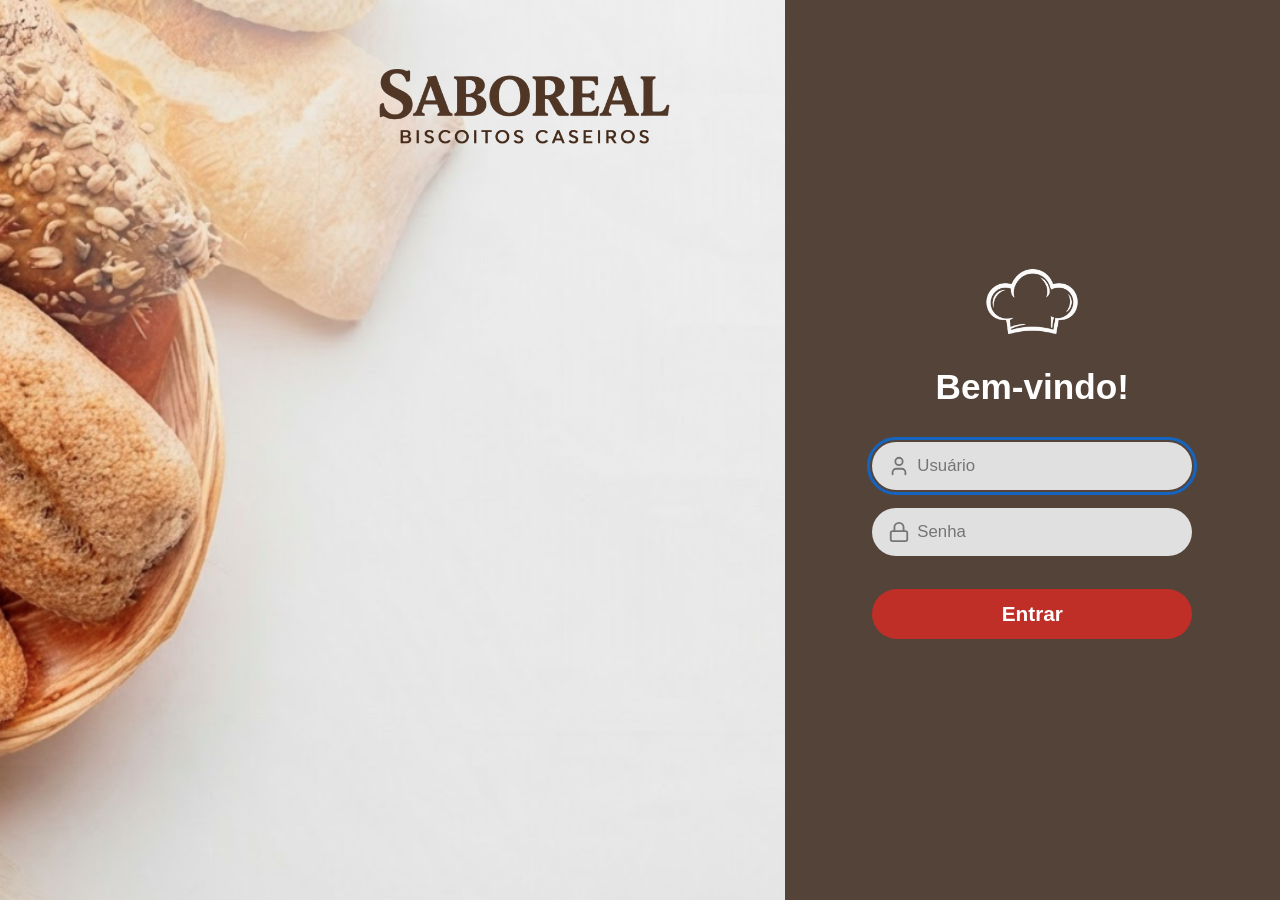
<file: front/cadastro.html>
<!DOCTYPE html>
<html lang="pt-BR">
<head>
    <meta charset="UTF-8">
    <meta name="viewport" content="width=device-width, initial-scale=1.0">
    <title>Cadastro de produtos - SABOREAL</title>
    <link rel="icon" href="imagens/icone.png">
    <link rel="stylesheet" href="css/style.css">
</head>
<body>
<div class="app-container">
    <div id="sidebar-container"></div>
    <main class="main-content">
        <header class="top-bar"><h2>Cadastro de produtos</h2></header>
        <div class="page-body cadastro-layout">
            <section class="card-panel">
                <h3 id="form-title">Novo produto</h3>
                <form id="form-produto">
                    <div class="form-group">
                        <label for="prod-codigo">Código</label>
                        <input type="text" id="prod-codigo" class="form-control" readonly>
                    </div>
                    <div class="form-group">
                        <label for="prod-nome">Nome</label>
                        <input type="text" id="prod-nome" class="form-control" maxlength="80" placeholder="Ex.: Biscoito amanteigado 200g" required>
                    </div>
                    <div class="form-group">
                        <label for="prod-categoria">Categoria</label>
                        <select id="prod-categoria" class="form-control" required></select>
                    </div>
                    <div class="form-group">
                        <label for="prod-preco">Preço de venda</label>
                        <input type="text" id="prod-preco" class="form-control" data-moeda inputmode="numeric" autocomplete="off" required>
                    </div>
                    <button type="submit" id="btn-salvar-prod" class="btn-success btn-block">Cadastrar produto</button>
                    <button type="button" id="btn-cancelar-edicao" class="btn-secondary btn-block" hidden>Cancelar edição</button>
                </form>
            </section>

            <section class="card-panel">
                <h3>Produtos cadastrados</h3>
                <div class="table-wrap">
                    <table class="table-custom">
                        <thead><tr><th>Cód.</th><th>Nome</th><th>Categoria</th><th class="num">Preço</th><th class="num">Estoque</th><th>Ações</th></tr></thead>
                        <tbody id="tb-produtos-body"></tbody>
                    </table>
                </div>
            </section>
        </div>
    </main>
</div>
<script src="js/utils.js"></script>
<script src="js/api.js"></script>
<script src="js/layout.js"></script>
<script src="js/cadastro.js"></script>
</body>
</html>
</file>
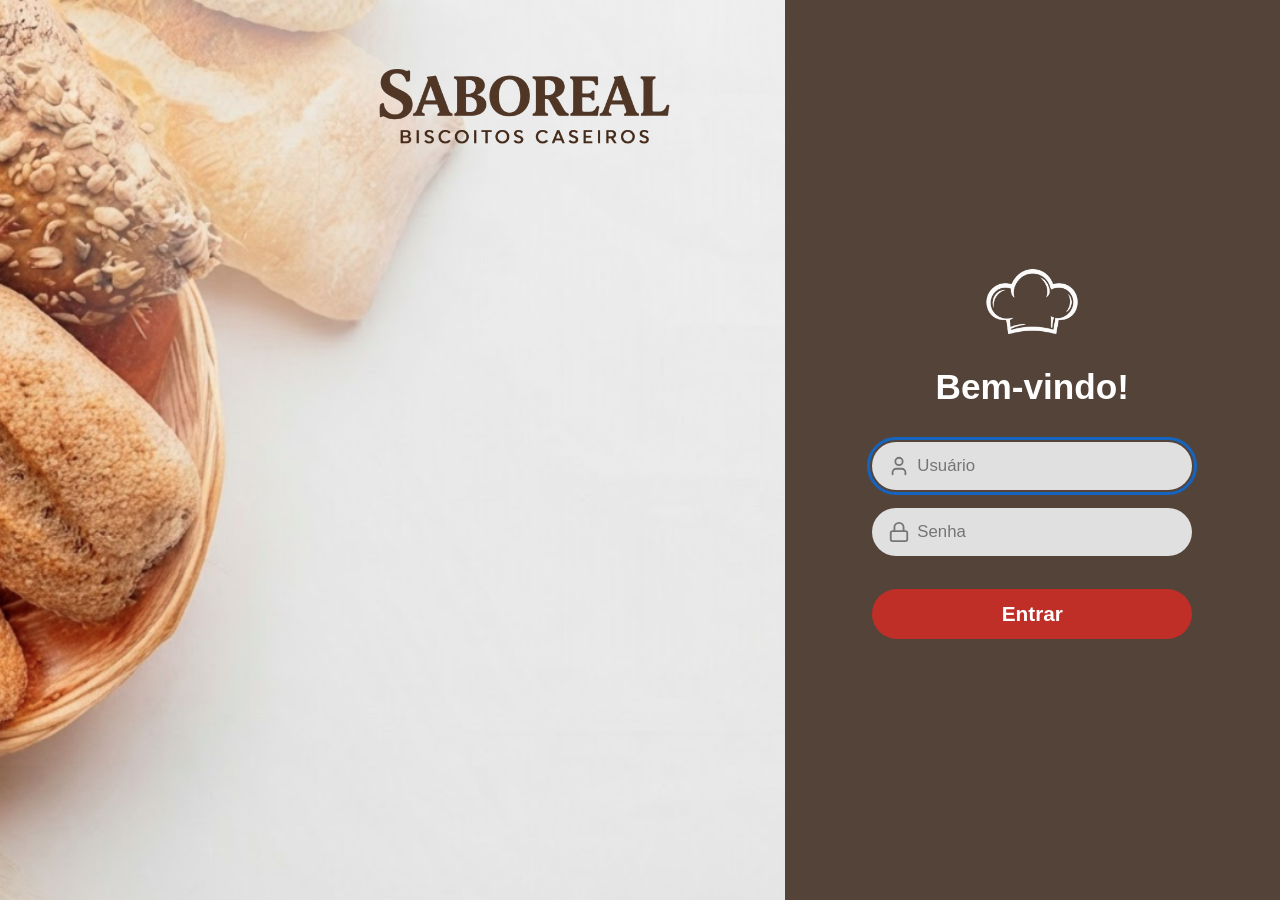
<file: front/caixa.html>
<!DOCTYPE html>
<html lang="pt-BR">
<head>
    <meta charset="UTF-8">
    <meta name="viewport" content="width=device-width, initial-scale=1.0">
    <title>Caixa - SABOREAL</title>
    <link rel="icon" href="imagens/icone.png">
    <link rel="stylesheet" href="css/style.css">
</head>
<body>
<div class="app-container">
    <div id="sidebar-container"></div>
    <main class="main-content">
        <header class="top-bar"><h2 id="titulo-pagina">Caixa</h2></header>
        <div class="page-body">

            <!-- Abrir caixa -->
            <section id="secao-abrir" class="card-panel form-narrow" hidden>
                <form id="form-abrir">
                    <div class="saldo-destaque">
                        <span class="rotulo">Saldo atual em caixa (dinheiro)</span>
                        <strong id="lbl-saldo-abertura">R$ 0,00</strong>
                    </div>
                    <button type="submit" class="btn-success btn-block">Abrir caixa</button>
                </form>
            </section>
            <!-- Fechar caixa -->
            <section id="secao-fechar" class="card-panel form-narrow" hidden>
                <div class="resumo-linhas">
                    <div class="linha"><span>Valor na abertura</span><span id="lbl-fechar-abertura">R$ 0,00</span></div>
                    <div class="linha"><span>Vendas em dinheiro</span><span id="lbl-fechar-vendas" class="pos">R$ 0,00</span></div>
                    <div class="linha"><span>Saídas em dinheiro</span><span id="lbl-fechar-saidas" class="neg">R$ 0,00</span></div>
                    <div class="linha"><span>Esperado na gaveta</span><span id="lbl-fechar-esperado">R$ 0,00</span></div>
                </div>
                <p class="dica">Saldo em banco (PIX e cartões): <strong id="lbl-fechar-banco">R$ 0,00</strong>. Não entra na contagem da gaveta.</p>
                <form id="form-fechar">
                    <div class="form-group">
                        <label for="fechar-valor">Valor contado na gaveta</label>
                        <input type="text" id="fechar-valor" class="form-control" data-moeda inputmode="numeric" autocomplete="off" required>
                        <div id="lbl-divergencia" class="divergencia-badge" hidden></div>
                    </div>
                    <div class="form-group">
                        <label for="fechar-obs">Observação</label>
                        <input type="text" id="fechar-obs" class="form-control" maxlength="200" placeholder="Ex.: justificativa de divergência">
                    </div>
                    <button type="submit" class="btn-primary btn-block">Fechar caixa</button>
                </form>
            </section>

            <!-- Registrar saída -->
            <section id="secao-saida" class="card-panel form-narrow" hidden>
                <p class="dica">Dinheiro disponível na gaveta: <strong id="lbl-saldo-saida">R$ 0,00</strong></p>
                <form id="form-saida">
                    <div class="form-group">
                        <label for="saida-categoria">Categoria</label>
                        <select id="saida-categoria" class="form-control">
                            <option>Despesa com produtos (insumos)</option>
                            <option>Despesas administrativas</option>
                            <option>Despesas operacionais</option>
                        </select>
                    </div>
                    <div class="form-group">
                        <label for="saida-descricao">Descrição</label>
                        <input type="text" id="saida-descricao" class="form-control" maxlength="200" placeholder="Ex.: compra de farinha">
                    </div>
                    <div class="form-row">
                        <div class="form-group">
                            <label for="saida-valor">Valor</label>
                            <input type="text" id="saida-valor" class="form-control" data-moeda inputmode="numeric" autocomplete="off" required>
                        </div>
                        <div class="form-group">
                            <label for="saida-forma">Pago com</label>
                            <select id="saida-forma" class="form-control">
                                <option>Dinheiro</option>
                                <option>PIX</option>
                                <option>Cartão</option>
                            </select>
                        </div>
                    </div>
                    <button type="submit" class="btn-primary btn-block">Registrar saída</button>
                </form>
            </section>

        </div>
    </main>
</div>
<script src="js/utils.js"></script>
<script src="js/api.js"></script>
<script src="js/layout.js"></script>
<script src="js/caixa.js"></script>
</body>
</html>
</file>
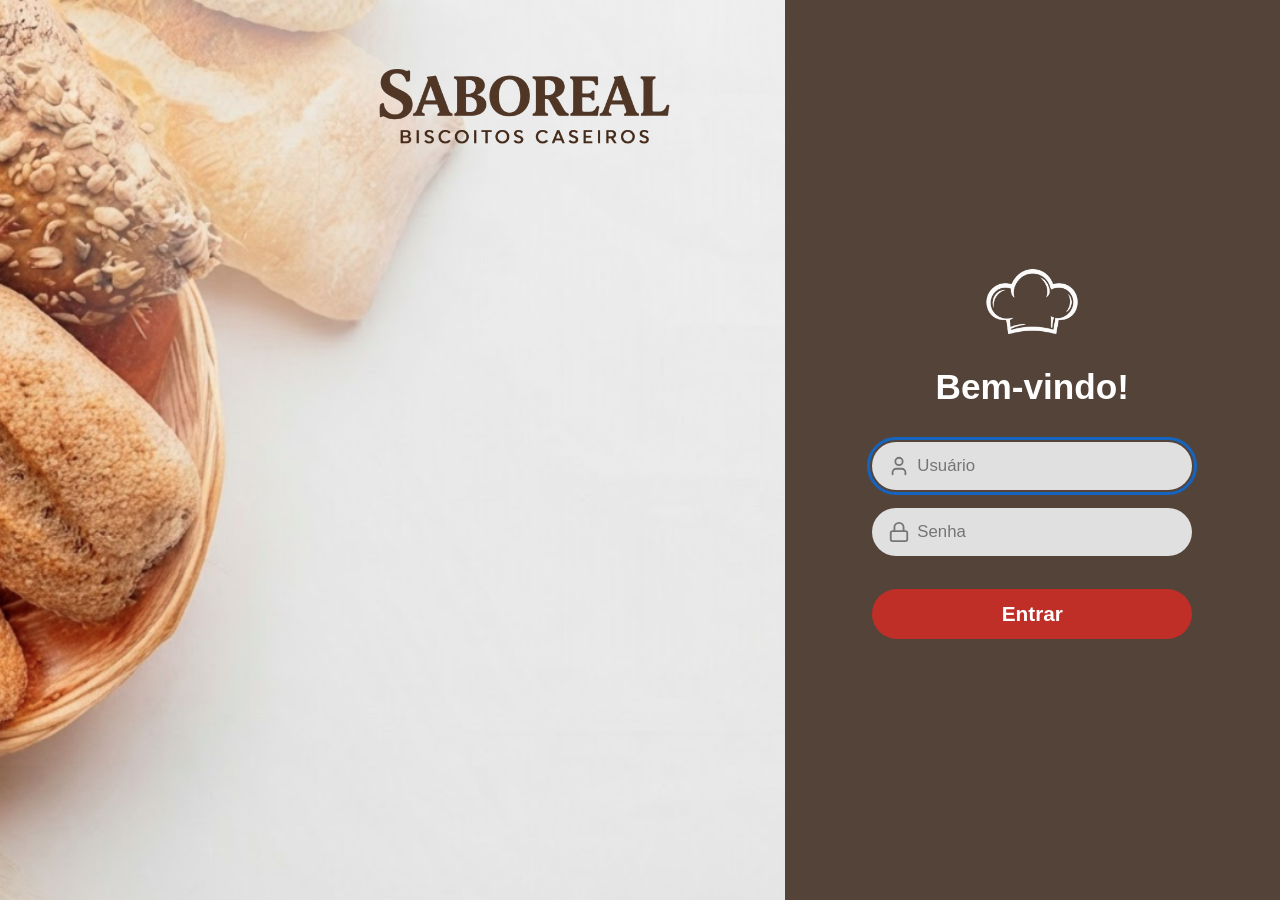
<file: front/estoque.html>
<!DOCTYPE html>
<html lang="pt-BR">
<head>
    <meta charset="UTF-8">
    <meta name="viewport" content="width=device-width, initial-scale=1.0">
    <title>Adicionar estoque - SABOREAL</title>
    <link rel="icon" href="imagens/icone.png">
    <link rel="stylesheet" href="css/style.css">
</head>
<body>
<div class="app-container">
    <div id="sidebar-container"></div>
    <main class="main-content">
        <header class="top-bar"><h2>Adicionar estoque</h2></header>
        <div class="page-body">
            <section class="card-panel">
                <div class="filtros">
                    <div class="form-group">
                        <label for="inp-busca">Buscar produto</label>
                        <div class="campo-busca" style="width:300px">
                            <svg class="icone" viewBox="0 0 24 24" aria-hidden="true"><circle cx="11" cy="11" r="8" /><path d="m21 21-4.3-4.3" /></svg>
                            <input type="search" id="inp-busca" class="form-control" placeholder="Código ou nome…" autocomplete="off">
                        </div>
                    </div>
                </div>
                <div id="chips-categoria" class="chips" role="group" aria-label="Filtrar por categoria"></div>
                <p class="dica">Use números positivos para entrada (ex.: 20) e negativos para baixa (ex.: -5).</p>
                <div class="table-wrap">
                    <table class="table-custom">
                        <thead><tr><th>Cód.</th><th>Produto</th><th>Categoria</th><th class="num">Estoque atual</th><th>Ajustar (+ / −)</th></tr></thead>
                        <tbody id="tb-estoque"></tbody>
                    </table>
                </div>
            </section>
        </div>
    </main>
</div>
<script src="js/utils.js"></script>
<script src="js/api.js"></script>
<script src="js/layout.js"></script>
<script src="js/estoque.js"></script>
</body>
</html>
</file>
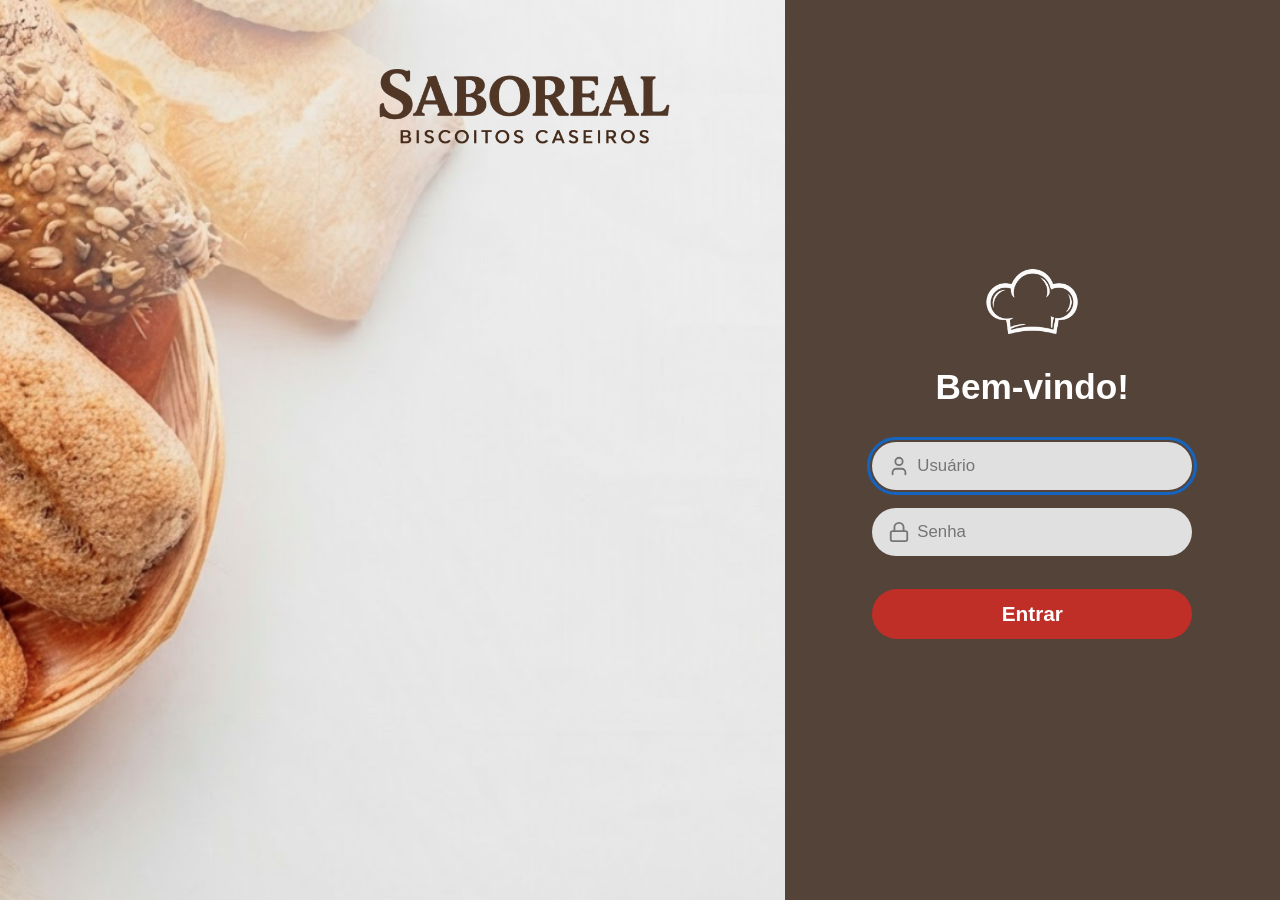
<file: front/implantacao.html>
<!DOCTYPE html>
<html lang="pt-BR">
<head>
    <meta charset="UTF-8">
    <meta name="viewport" content="width=device-width, initial-scale=1.0">
    <title>Primeiro acesso - SABOREAL</title>
    <link rel="icon" href="imagens/icone.png">
    <link rel="stylesheet" href="css/style.css">
</head>
<body class="pagina-centralizada">
    <main class="card-panel form-narrow">
        <img src="imagens/logo.png" alt="" class="logo-implantacao">
        <h1>Bem-vindo ao Saboreal!</h1>
        <p class="dica">
            Antes de começar, informe os saldos que a empresa tinha antes de passar a usar o sistema: o dinheiro
            em espécie no caixa (conte a gaveta agora) e o saldo no banco (conta/PIX). Esses valores serão os saldos
            iniciais do caixa e do banco no fluxo de caixa.
        </p>

        <form id="form-implantacao">
            <div class="form-group">
                <label for="saldo-caixa">Saldo Inicial em Caixa (R$)</label>
                <input type="text" id="saldo-caixa" class="form-control" data-moeda inputmode="numeric" autocomplete="off" required>
            </div>
            <div class="form-group">
                <label for="saldo-banco">Saldo Inicial em Banco (R$)</label>
                <input type="text" id="saldo-banco" class="form-control" data-moeda inputmode="numeric" autocomplete="off" required>
            </div>
            <div class="form-group">
                <label for="obs-implantacao">Observação (opcional)</label>
                <input type="text" id="obs-implantacao" class="form-control" maxlength="200" placeholder="Ex.: contagem feita antes de abrir a loja">
            </div>
            <button type="submit" class="btn-success btn-block">Confirmar e começar</button>
        </form>

        <div id="aviso-sem-permissao" hidden>
            <p class="dica">Os saldos iniciais de caixa e banco ainda não foram informados. Peça ao gerente para entrar no sistema e registrá-los.</p>
            <button type="button" id="btn-sair-implantacao" class="btn-secondary btn-block">Sair</button>
        </div>
    </main>
<script src="js/utils.js"></script>
<script src="js/api.js"></script>
<script src="js/implantacao.js"></script>
</body>
</html>
</file>
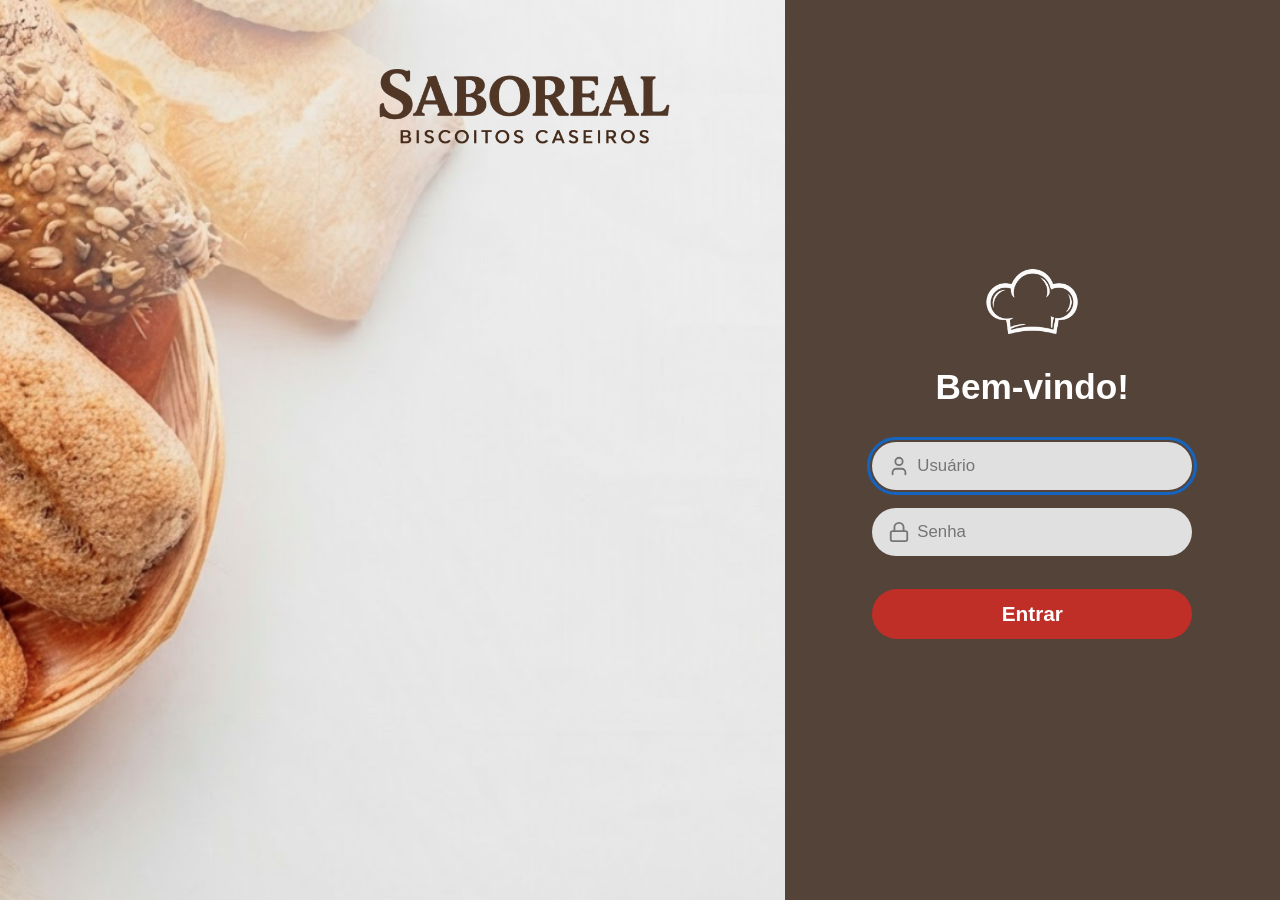
<file: front/inicio.html>
<!DOCTYPE html>
<html lang="pt-BR">
<head>
    <meta charset="UTF-8">
    <meta name="viewport" content="width=device-width, initial-scale=1.0">
    <title>Início - SABOREAL</title>
    <link rel="icon" href="imagens/icone.png">
    <link rel="stylesheet" href="css/style.css">
</head>
<body>
<div class="app-container">
    <div id="sidebar-container"></div>
    <main class="main-content">
        <header class="top-bar">
            <div class="header-logo-title">
                <img src="imagens/logo.png" alt="">
                <h2>Painel de controle</h2>
            </div>
        </header>
        <div class="page-body">
            <section class="status-summary-card">
                <div class="status-summary-header">
                    <div>
                        <h3>Status do caixa</h3>
                        <small id="lbl-status-detalhe"></small>
                    </div>
                    <span id="lbl-status-badge" class="badge-status bg-fechado">Carregando…</span>
                </div>
                <div class="metrics-grid" id="container-metricas"></div>
            </section>
            <section class="actions-grid" id="container-botoes-acao"></section>
        </div>
    </main>
</div>
<script src="js/utils.js"></script>
<script src="js/api.js"></script>
<script src="js/layout.js"></script>
<script src="js/inicio.js"></script>
</body>
</html>
</file>
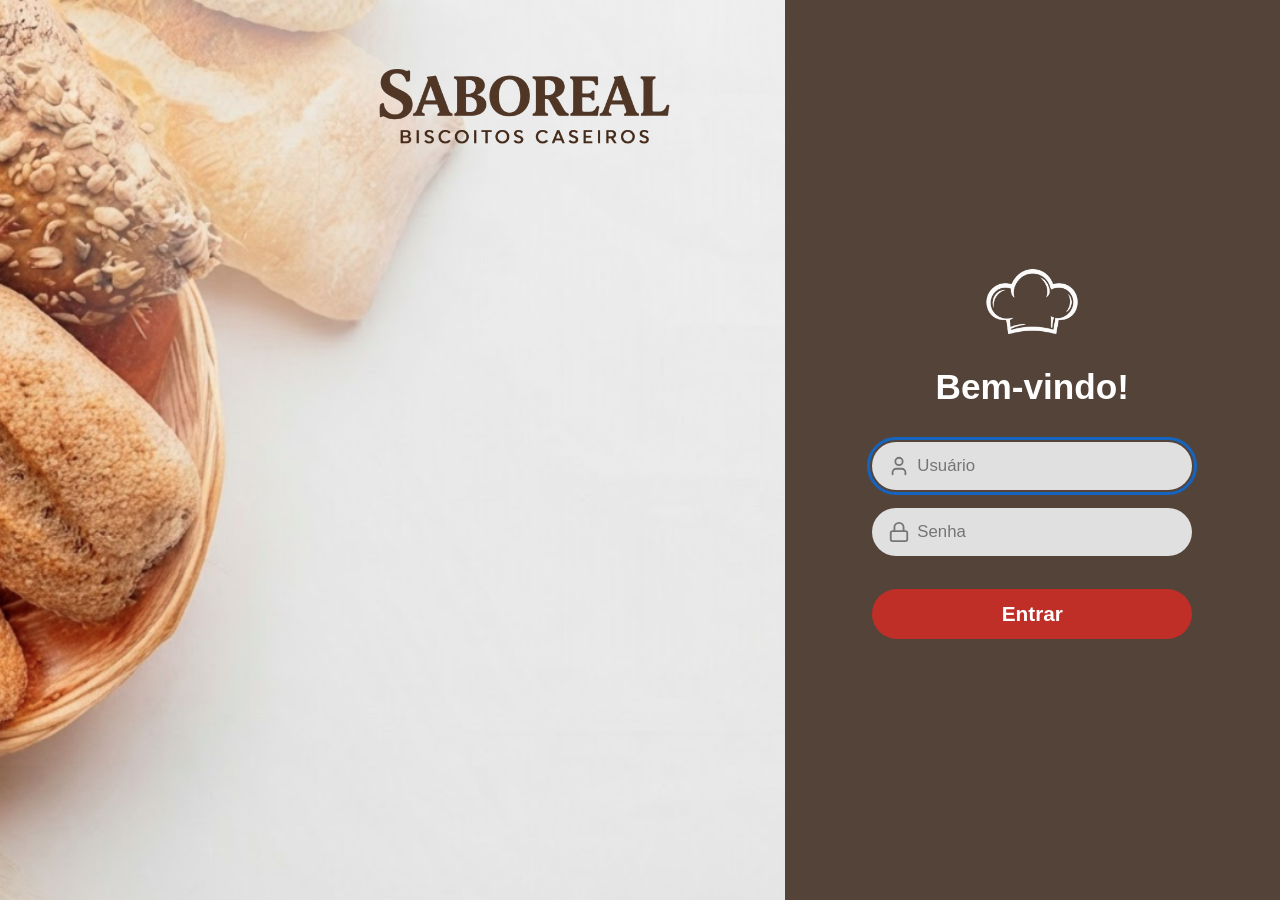
<file: front/login.html>
<!DOCTYPE html>
<html lang="pt-BR">
<head>
    <meta charset="UTF-8">
    <meta name="viewport" content="width=device-width, initial-scale=1.0">
    <title>Login - SABOREAL</title>
    <link rel="icon" href="imagens/icone.png">
    <link rel="stylesheet" href="css/style.css">
</head>
<body>
<div class="login-container">
    <div class="banner-container">
        <div class="brand-header-left">
            <img src="imagens/logoEscrita.png" alt="SABOREAL Biscoitos Caseiros" class="logo-escrita-img">
        </div>
    </div>

    <div class="form-side">
        <div class="form-content">
            <img src="imagens/logo.png" alt="" class="chef-hat-icon">
            <h1 class="welcome-title">Bem-vindo!</h1>

            <form id="form-login">
                <div class="input-group-proto">
                    <label for="usuario" class="sr-only">Usuário</label>
                    <svg class="icone" viewBox="0 0 24 24"><path d="M19 21v-2a4 4 0 0 0-4-4H9a4 4 0 0 0-4 4v2"/><circle cx="12" cy="7" r="4"/></svg>
                    <input type="text" id="usuario" placeholder="Usuário" autocomplete="username" required autofocus>
                </div>
                <div class="input-group-proto">
                    <label for="senha" class="sr-only">Senha</label>
                    <svg class="icone" viewBox="0 0 24 24"><rect width="18" height="11" x="3" y="11" rx="2" ry="2"/><path d="M7 11V7a5 5 0 0 1 10 0v4"/></svg>
                    <input type="password" id="senha" placeholder="Senha" autocomplete="current-password" required>
                </div>
                <button type="submit" class="btn-login-proto">Entrar</button>
            </form>
        </div>
    </div>
</div>
<script src="js/utils.js"></script>
<script src="js/api.js"></script>
<script src="js/login.js"></script>
</body>
</html>
</file>
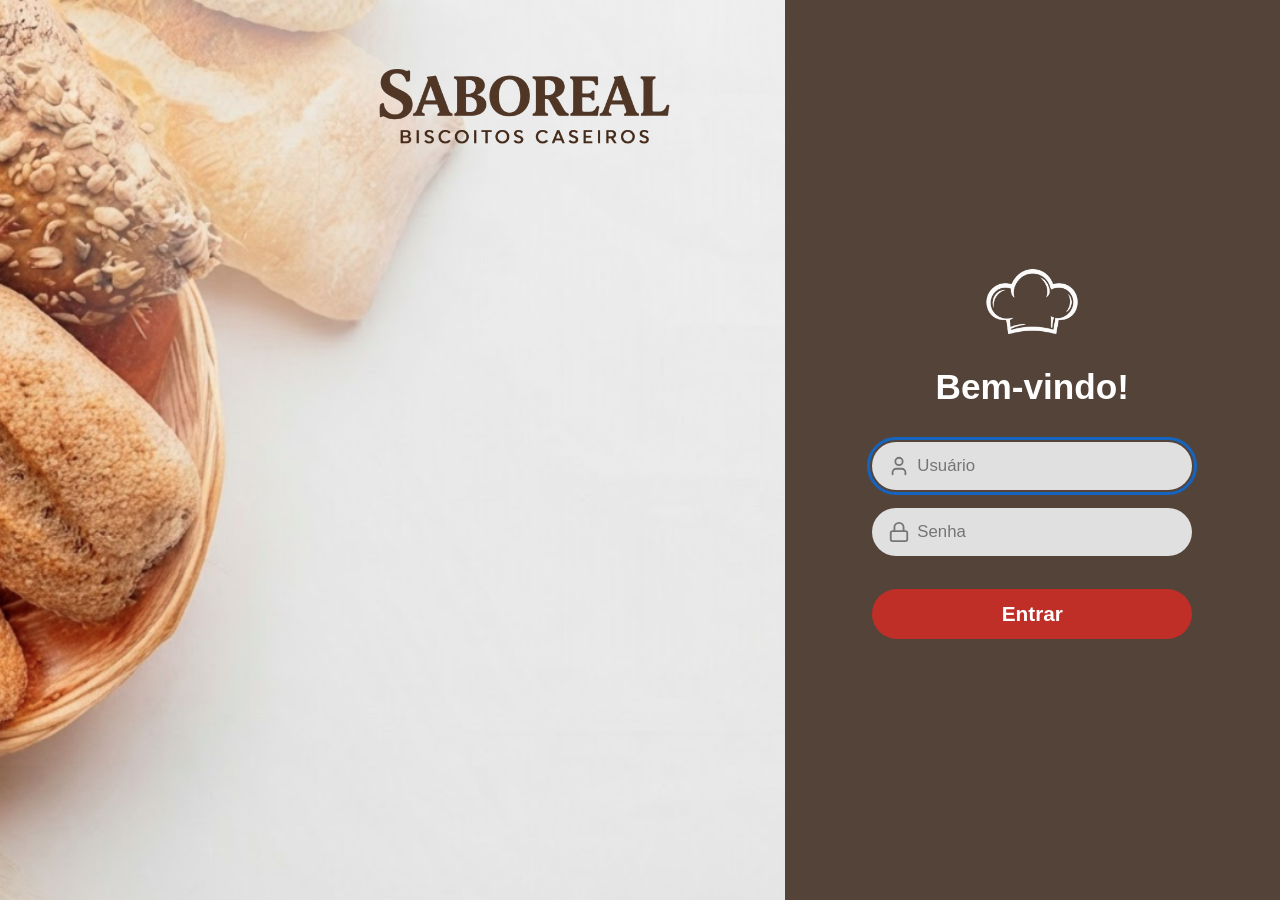
<file: front/relatorios.html>
<!DOCTYPE html>
<html lang="pt-BR">
<head>
    <meta charset="UTF-8">
    <meta name="viewport" content="width=device-width, initial-scale=1.0">
    <title>Relatórios - SABOREAL</title>
    <link rel="icon" href="imagens/icone.png">
    <link rel="stylesheet" href="css/style.css">
</head>
<body>
<div class="app-container">
    <div id="sidebar-container"></div>
    <main class="main-content">
        <header class="top-bar"><h2>Relatórios</h2></header>
        <div class="page-body">
            <div class="tab-bar" role="tablist">
                <button type="button" class="tab-btn" data-aba="fluxo" role="tab">
                    <svg class="icone" viewBox="0 0 24 24" aria-hidden="true"><path d="M3 3v18h18" /><path d="M18 17V9" /><path d="M13 17V5" /><path d="M8 17v-3" /></svg>Fluxo de caixa
                </button>
                <button type="button" class="tab-btn" data-aba="movimentacoes" role="tab">
                    <svg class="icone" viewBox="0 0 24 24" aria-hidden="true"><path d="M4 2v20l2-1 2 1 2-1 2 1 2-1 2 1 2-1 2 1V2l-2 1-2-1-2 1-2-1-2 1-2-1-2 1Z" /><path d="M14 8H8" /><path d="M16 12H8" /><path d="M13 16H8" /></svg>Histórico de movimentações
                </button>
            </div>

            <!-- Fluxo de caixa diário -->
            <section id="tab-fluxo" class="card-panel" hidden>
                <div class="filtros">
                    <div class="form-group">
                        <label for="select-mes-fluxo">Mês</label>
                        <select id="select-mes-fluxo" class="form-control"></select>
                    </div>
                    <div class="form-group">
                        <label for="select-ano-fluxo">Ano</label>
                        <select id="select-ano-fluxo" class="form-control"></select>
                    </div>
                </div>
                <div class="table-wrap">
                    <table class="table-custom tabela-fluxo">
                        <thead id="th-fluxo"></thead>
                        <tbody id="tb-fluxo-body"></tbody>
                    </table>
                </div>
                <p class="nota">
                    Caixa = dinheiro (vendas em dinheiro e saídas pagas em dinheiro). Banco = PIX e cartões (vendas por PIX/cartão
                    e saídas pagas por PIX/cartão). O dinheiro informado no primeiro acesso entra no saldo do caixa.
                    Saldo final = saldo em caixa + saldo no banco. O saldo inicial de cada dia é o saldo final do dia anterior.
                    Reforço de caixa e quebra/sobra não entram nesta tabela.
                </p>
            </section>

            <!-- Histórico de movimentações (entradas e saídas) -->
            <section id="tab-movimentacoes" class="card-panel" hidden>
                <div class="filtros">
                    <div class="form-group"><label for="mov-inicio">De</label><input type="date" id="mov-inicio" class="form-control"></div>
                    <div class="form-group"><label for="mov-fim">Até</label><input type="date" id="mov-fim" class="form-control"></div>
                    <button type="button" id="btn-filtrar-mov" class="btn-primary">Filtrar</button>
                </div>
                <div class="table-wrap">
                    <table class="table-custom">
                        <thead><tr><th>Tipo</th><th>Data e hora</th><th>Descrição</th><th>Pagamento</th><th class="num">Valor</th></tr></thead>
                        <tbody id="tb-mov-body"></tbody>
                        <tfoot id="tf-mov"></tfoot>
                    </table>
                </div>
            </section>
        </div>
    </main>
</div>
<script src="js/utils.js"></script>
<script src="js/api.js"></script>
<script src="js/layout.js"></script>
<script src="js/relatorios.js"></script>
</body>
</html>
</file>
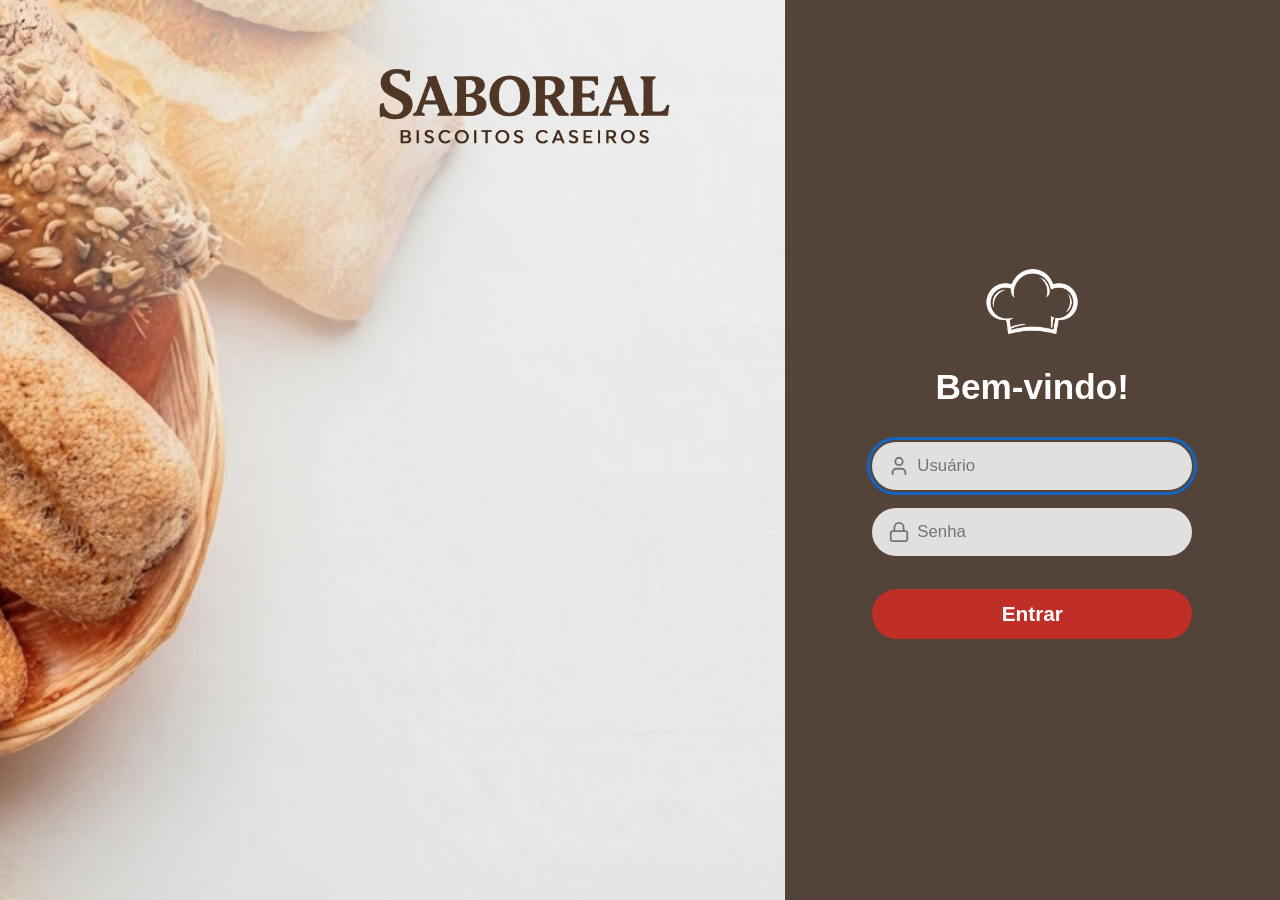
<file: front/vendas.html>
<!DOCTYPE html>
<html lang="pt-BR">
<head>
    <meta charset="UTF-8">
    <meta name="viewport" content="width=device-width, initial-scale=1.0">
    <title>Nova venda - SABOREAL</title>
    <link rel="icon" href="imagens/icone.png">
    <link rel="stylesheet" href="css/style.css">
</head>
<body>
<div class="app-container">
    <div id="sidebar-container"></div>
    <main class="main-content">
        <header class="top-bar"><h2>Nova venda</h2></header>
        <div class="page-body pdv">
            <section>
                <label for="inp-busca-prod" class="sr-only">Buscar produto</label>
                <div class="campo-busca">
                    <svg class="icone" viewBox="0 0 24 24" aria-hidden="true"><circle cx="11" cy="11" r="8" /><path d="m21 21-4.3-4.3" /></svg>
                    <input type="search" id="inp-busca-prod" class="form-control"
                        placeholder="Buscar por nome ou código (Enter adiciona se houver só um)" autocomplete="off" autofocus>
                </div>
                <div id="chips-categoria" class="chips" role="group" aria-label="Filtrar por categoria"></div>
                <div id="grid-produtos" class="products-grid"></div>
            </section>

            <aside class="pdv-carrinho card-panel" aria-label="Carrinho">
                <h3>Carrinho</h3>
                <div id="lista-carrinho" class="cart-list"></div>
                <div class="cart-total">
                    <span><span id="lbl-total-itens">0</span> itens</span>
                    <strong id="lbl-total-valor">R$ 0,00</strong>
                </div>
                <button type="button" id="btn-finalizar" class="btn-success btn-block">Finalizar venda</button>
                <button type="button" id="btn-limpar" class="btn-secondary btn-block">Limpar carrinho</button>
            </aside>
        </div>

        <div class="modal-overlay" id="modal-pagamento" hidden>
            <div class="modal-card" role="dialog" aria-modal="true" aria-labelledby="titulo-pagamento">
                <h3 id="titulo-pagamento">Pagamento</h3>
                <div class="form-group">
                    <label for="select-forma-pagamento">Forma de pagamento</label>
                    <select id="select-forma-pagamento" class="form-control">
                        <option value="Dinheiro">Dinheiro</option>
                        <option value="PIX">PIX</option>
                        <option value="Crédito">Cartão de crédito</option>
                        <option value="Débito">Cartão de débito</option>
                    </select>
                </div>
                <div id="box-troco" class="form-group">
                    <label for="inp-valor-recebido">Valor recebido</label>
                    <input type="text" id="inp-valor-recebido" class="form-control" data-moeda inputmode="numeric" autocomplete="off">
                    <p id="lbl-troco" style="margin-top:8px"></p>
                </div>
                <p>Total da venda: <strong id="lbl-total-modal"></strong></p>
                <div class="modal-actions">
                    <button type="button" id="btn-cancelar-pagamento" class="btn-secondary">Voltar</button>
                    <button type="button" id="btn-confirmar-venda" class="btn-success">Confirmar venda</button>
                </div>
            </div>
        </div>
    </main>
</div>
<script src="js/utils.js"></script>
<script src="js/api.js"></script>
<script src="js/layout.js"></script>
<script src="js/vendas.js"></script>
</body>
</html>
</file>
<file: front/css/style.css>
/* ==========================================================================
   SABOREAL - folha de estilo única (todas as páginas)
   ========================================================================== */
:root {
    --marrom-escuro: #3E2723;
    --marrom-medio: #4E342E;
    --marrom-sidebar-sub: #2C1D1A;
    --marrom: #8D6E63;
    --marrom-texto: #5D4037;
    --bege: #B5A992;
    --fundo: #EFEBE9;
    --vermelho: #C02E28;
    --vermelho-escuro: #9A241F;
    --verde: #2E7D32;
    --verde-escuro: #1B5E20;
    --azul: #1565C0;
    --borda: #E0E0E0;
    --largura-sidebar: 250px;
}

/* ---------- 1. Base ---------- */
* { box-sizing: border-box; margin: 0; padding: 0; font-family: 'Segoe UI', Tahoma, Geneva, Verdana, sans-serif; }
html, body { height: 100%; background: var(--fundo); color: #333; }
[hidden] { display: none !important; }
:focus-visible { outline: 3px solid var(--azul); outline-offset: 2px; }
.sr-only { position: absolute; width: 1px; height: 1px; overflow: hidden; clip: rect(0 0 0 0); white-space: nowrap; }
h3 { color: var(--marrom-escuro); margin-bottom: 12px; }

.app-container { display: flex; width: 100%; height: 100vh; overflow: hidden; }
.main-content { flex: 1; min-width: 0; height: 100vh; display: flex; flex-direction: column; overflow-y: auto; }
.top-bar { display: flex; align-items: center; gap: 12px; background: #FFF; padding: 15px 30px; border-bottom: 1px solid var(--borda); }
.top-bar h2 { color: var(--marrom-escuro); font-size: 1.5rem; }
.page-body { padding: 25px; flex: 1; }
.header-logo-title { display: flex; align-items: center; gap: 12px; }
.header-logo-title img { width: 42px; height: 42px; object-fit: contain; }
.form-narrow { max-width: 500px; margin-left: auto; margin-right: auto; }

/* ---------- 2. Barra lateral ---------- */
.sidebar { width: var(--largura-sidebar); height: 100vh; background: var(--marrom-escuro); color: #FFF; display: flex; flex-direction: column; justify-content: space-between; padding: 20px 0; flex-shrink: 0; overflow-y: auto; }
.brand { text-align: center; padding: 0 15px 20px; border-bottom: 1px solid var(--marrom-medio); }
.brand img { width: 50px; height: auto; margin-bottom: 5px; }
.brand h1 { font-size: 1.3rem; letter-spacing: 1px; }
.brand p { font-size: 0.75rem; color: #D7CCC8; }
.menu { list-style: none; margin-top: 15px; }
.menu li a, .menu-grupo { display: flex; align-items: center; gap: 12px; padding: 12px 25px; color: #D7CCC8; text-decoration: none; font-weight: 500; transition: background-color .2s, color .2s; }
.menu li.active > a, .menu li.active > .menu-grupo { background: var(--vermelho-escuro); color: #FFF; }
.menu li a:hover { background: var(--marrom); color: #FFF; }
.menu-grupo { cursor: default; }
.sub-menu { list-style: none; background: var(--marrom-sidebar-sub); }
.sub-menu li a { padding-left: 45px; font-size: 0.85rem; }
.menu a.bloqueado:hover { background: transparent; color: #D7CCC8; }
.menu a.bloqueado { opacity: .5; cursor: not-allowed; }
.menu-toggle { display: none; background: none; border: 0; font-size: 1.6rem; color: var(--marrom-escuro); cursor: pointer; padding: 0 6px; }

/* ---------- 3. Botões e formulários ---------- */
.btn-primary, .btn-success, .btn-danger, .btn-secondary { border: 0; padding: 10px 18px; border-radius: 6px; font-weight: bold; font-size: .95rem; color: #FFF; cursor: pointer; transition: background-color .2s; }
.btn-primary { background: var(--vermelho); }
.btn-primary:hover:not(:disabled) { background: var(--vermelho-escuro); }
.btn-success { background: var(--verde); }
.btn-success:hover:not(:disabled) { background: var(--verde-escuro); }
.btn-danger { background: var(--vermelho); }
.btn-danger:hover:not(:disabled) { background: var(--vermelho-escuro); }
.btn-secondary { background: var(--marrom); }
.btn-secondary:hover:not(:disabled) { background: var(--marrom-texto); }
button:disabled { opacity: .55; cursor: not-allowed; }
.btn-block { display: block; width: 100%; margin-top: 10px; }
.btn-table-action { border: 0; border-radius: 4px; padding: 5px 10px; font-size: .8rem; cursor: pointer; color: #FFF; margin-right: 4px; }
.btn-edit { background: var(--marrom); }
.btn-delete { background: var(--vermelho); }
.form-group { margin-bottom: 12px; }
.form-group label { display: block; margin-bottom: 4px; font-weight: bold; color: var(--marrom-escuro); font-size: .9rem; }
.form-control { width: 100%; padding: 9px 12px; border-radius: 6px; border: 1px solid #CCC; background: #F5F5F5; font-size: .95rem; }
.form-control[readonly] { background: #E8E4DF; color: #555; }
.form-row { display: grid; grid-template-columns: 1fr 1fr; gap: 12px; }
.filtros { display: flex; flex-wrap: wrap; align-items: end; gap: 12px; margin-bottom: 15px; }
.filtros .form-group { margin: 0; }
.filtros .form-control { width: auto; }

/* ---------- 4. Cards, tabelas, badges ---------- */
.card-panel { background: var(--bege); border-radius: 10px; padding: 20px; margin-bottom: 20px; color: var(--marrom-sidebar-sub); }
.table-wrap { overflow-x: auto; border-radius: 6px; }
.table-custom { width: 100%; border-collapse: collapse; background: #FFF; }
.table-custom th, .table-custom td { padding: 10px 12px; text-align: left; border-bottom: 1px solid #EEE; font-size: .9rem; white-space: nowrap; }
.table-custom th { background: var(--marrom); color: #FFF; }
.table-custom td.num, .table-custom th.num { text-align: right; }
.table-custom tr.linha-total td { font-weight: bold; background: #FAF7F5; }
.table-custom tr.linha-separador td { border-top: 3px solid var(--marrom); }
.table-custom tfoot td { font-weight: bold; background: #FAF7F5; }
.vazio { text-align: center; color: var(--marrom-texto); padding: 24px 12px; }
.pos { color: var(--verde); } .neg { color: var(--vermelho); }
.esgotado-txt { color: var(--vermelho); font-weight: bold; }

/* ---------- 5. Login ---------- */
.login-container { display: flex; width: 100%; height: 100vh; }
.banner-container { flex: 1.6; background: url('../imagens/fundo.png') no-repeat center / cover; display: flex; flex-direction: column; justify-content: space-between; padding: 50px 60px; }
.brand-header-left { display: flex; justify-content: flex-end; padding-right: 40px; }
.logo-escrita-img { max-width: 320px; height: auto; }
.form-side { flex: 1; background: #534338; display: flex; justify-content: center; align-items: center; padding: 40px; }
.form-content { width: 100%; max-width: 320px; display: flex; flex-direction: column; align-items: center; }
.chef-hat-icon { width: 110px; margin-bottom: 30px; }
.welcome-title { color: #FFF; font-size: 2.2rem; font-weight: bold; margin-bottom: 35px; }
.input-group-proto { position: relative; margin-bottom: 18px; }
.input-group-proto input { width: 100%; height: 48px; background: #E0E0E0; border: 0; border-radius: 24px; padding: 0 20px 0 45px; font-size: 1.05rem; color: #333; }
.input-group-proto .icone { position: absolute; left: 16px; top: 50%; transform: translateY(-50%); color: #757575; pointer-events: none; }
.btn-login-proto { width: 100%; height: 50px; background: var(--vermelho); color: #FFF; border: 0; border-radius: 25px; font-size: 1.3rem; font-weight: bold; cursor: pointer; margin-top: 15px; }
.btn-login-proto:hover:not(:disabled) { background: var(--vermelho-escuro); }
#form-login { width: 100%; }

/* ---------- 6. Início ---------- */
.status-summary-card { background: var(--bege); border-radius: 12px; padding: 20px 25px; margin-bottom: 25px; box-shadow: 0 4px 10px rgba(0,0,0,.08); color: var(--marrom-escuro); }
.status-summary-header { display: flex; justify-content: space-between; align-items: center; gap: 10px; border-bottom: 2px solid var(--marrom); padding-bottom: 12px; margin-bottom: 15px; }
.status-summary-header h3 { margin: 0; }
.badge-status { padding: 6px 18px; border-radius: 20px; font-weight: bold; color: #FFF; }
.bg-aberto { background: var(--verde); } .bg-fechado { background: var(--vermelho); }
.metrics-grid { display: grid; grid-template-columns: repeat(auto-fit, minmax(200px, 1fr)); gap: 15px; }
.metric-box { background: #FFF; border-radius: 8px; padding: 12px 15px; border-left: 4px solid var(--marrom); }
.metric-box .rotulo { display: block; font-size: .82rem; color: #6D4C41; font-weight: bold; margin-bottom: 4px; }
.metric-box .valor { font-size: 1.15rem; font-weight: bold; color: var(--marrom-sidebar-sub); }
.actions-grid { display: grid; grid-template-columns: repeat(3, 1fr); gap: 18px; }
.btn-action-card { background: var(--marrom); color: #FFF; border: 0; border-radius: 10px; padding: 22px 15px; text-align: center; text-decoration: none; font-weight: bold; font-size: 1.1rem; box-shadow: 0 4px 8px rgba(0,0,0,.1); display: flex; flex-direction: column; align-items: center; gap: 10px; cursor: pointer; transition: transform .15s, background-color .15s; }
.btn-action-card:hover { transform: translateY(-3px); background: #6D4C41; }
.btn-action-card.btn-fechar { background: var(--vermelho); } .btn-action-card.btn-fechar:hover { background: var(--vermelho-escuro); }
.btn-action-card.btn-abrir { background: var(--verde); } .btn-action-card.btn-abrir:hover { background: var(--verde-escuro); }
.btn-action-card.btn-sair { background: var(--marrom-texto); } .btn-action-card.btn-sair:hover { background: var(--marrom-escuro); }
.btn-icon { font-size: 1.8rem; }

/* ---------- 7. Caixa ---------- */
.resumo-linhas { background: #FFF; border-radius: 8px; padding: 6px 14px; margin-bottom: 14px; }
.resumo-linhas .linha { display: flex; justify-content: space-between; padding: 8px 0; border-bottom: 1px solid #EEE; }
.resumo-linhas .linha:last-child { border-bottom: 0; font-weight: bold; }
.dica { font-size: .85rem; color: var(--marrom-texto); margin-bottom: 12px; }
.divergencia-badge { margin-top: 8px; padding: 8px 12px; border-radius: 6px; font-weight: bold; font-size: .9rem; }
.div-ok { background: #E8F5E9; color: #2E7D32; } .div-falta { background: #FFEBEE; color: #C62828; } .div-sobra { background: #E3F2FD; color: #1565C0; }

/* ---------- 8. Vendas (PDV) ---------- */
.pdv { display: grid; grid-template-columns: 1fr 340px; gap: 20px; align-items: start; }
.pdv-carrinho { position: sticky; top: 0; margin-bottom: 0; }
.products-grid { display: grid; grid-template-columns: repeat(auto-fill, minmax(150px, 1fr)); gap: 14px; margin-top: 14px; }
.product-card { display: flex; flex-direction: column; justify-content: center; background: #FFF; border: 2px solid transparent; border-radius: 10px; padding: 12px; text-align: center; cursor: pointer; box-shadow: 0 2px 5px rgba(0,0,0,.06); }
.product-card:hover:not(:disabled) { border-color: var(--marrom); }
.product-card:disabled { opacity: .55; cursor: not-allowed; }
.product-card h4 { font-size: .95rem; margin: 6px 0 4px; color: var(--marrom-escuro); }
.product-card .price { font-weight: bold; color: var(--verde); }
.stock-tag { font-size: .75rem; color: var(--marrom-texto); margin-top: 4px; }
.stock-tag.esgotado { color: var(--vermelho); font-weight: bold; }
.cart-list { max-height: 48vh; overflow-y: auto; }
.cart-item { display: flex; justify-content: space-between; align-items: center; gap: 8px; background: #FFF; border-radius: 8px; padding: 8px 10px; margin-bottom: 8px; }
.cart-item h5 { font-size: .9rem; color: var(--marrom-escuro); }
.cart-item span { font-size: .78rem; color: var(--marrom-texto); }
.cart-item-controls { display: flex; align-items: center; gap: 4px; }
.btn-qty { width: 28px; height: 28px; border: 0; border-radius: 6px; background: var(--marrom); color: #FFF; font-weight: bold; cursor: pointer; }
.input-cart-qty { width: 46px; text-align: center; padding: 4px; border: 1px solid #CCC; border-radius: 6px; }
.cart-total { display: flex; justify-content: space-between; align-items: baseline; margin-top: 12px; padding-top: 10px; border-top: 2px solid var(--marrom); }
.cart-total strong { font-size: 1.5rem; }
.troco-ok { color: var(--verde); font-weight: bold; } .troco-falta { color: var(--vermelho); font-weight: bold; }

/* ---------- 9. Cadastro / Estoque / Relatórios ---------- */
.cadastro-layout { display: grid; grid-template-columns: 340px 1fr; gap: 20px; align-items: start; }
.box-ajuste { display: flex; gap: 6px; }
.box-ajuste .form-control { width: 110px; }
.tab-bar { display: flex; flex-wrap: wrap; gap: 8px; margin-bottom: 16px; }
.tab-btn { border: 0; background: var(--marrom); color: #FFF; padding: 10px 16px; border-radius: 8px; font-weight: bold; cursor: pointer; }
.tab-btn.active { background: var(--marrom-escuro); }
.nota { font-size: .82rem; color: var(--marrom-texto); margin-top: 10px; }

/* ---------- 10. Ícones ---------- */
.icone { width: 22px; height: 22px; flex-shrink: 0; fill: none; stroke: currentColor; stroke-width: 2; stroke-linecap: round; stroke-linejoin: round;}
.icone-sm { width: 16px; height: 16px; }
.campo-busca { position: relative; }
.campo-busca .icone { position: absolute; left: 12px; top: 50%; transform: translateY(-50%); width: 18px; height: 18px; color: var(--marrom-texto); pointer-events: none; }
.campo-busca .form-control { padding-left: 38px; }
.btn-icon { display: flex; }
.btn-icon .icone { width: 36px; height: 36px; }
.btn-table-action, .tab-btn { display: inline-flex; align-items: center; gap: 6px; }
.btn-table-action .icone { width: 14px; height: 14px; }
.tab-btn .icone { width: 18px; height: 18px; }
.divergencia-badge { display: flex; align-items: center; gap: 8px; }
.tipo-mov { display: inline-flex; align-items: center; gap: 4px; }
.menu-grupo .icone-sm { margin-left: auto; }   /* cadeado à direita */
.menu-toggle .icone { width: 26px; height: 26px; }

/* ---------- 11. Modal e avisos ---------- */
.modal-overlay { position: fixed; inset: 0; background: rgba(0,0,0,.55); display: flex; justify-content: center; align-items: center; z-index: 1000; padding: 16px; }
.modal-card { background: #FFF; border-radius: 12px; padding: 24px; width: 100%; max-width: 420px; }
.modal-msg { white-space: pre-line; margin-bottom: 14px; color: #444; }
.modal-actions { display: flex; justify-content: flex-end; gap: 10px; margin-top: 16px; }
#toasts { position: fixed; top: 16px; right: 16px; z-index: 2000; display: flex; flex-direction: column; gap: 8px; max-width: min(380px, calc(100% - 32px)); }
.toast { padding: 12px 16px; border-radius: 8px; color: #FFF; font-weight: 600; box-shadow: 0 4px 12px rgba(0,0,0,.25); background: var(--marrom-texto); }
.toast-sucesso { background: var(--verde); } .toast-erro { background: var(--vermelho); } .toast-aviso { background: #8A5A00; }

/* ---------- 12. Responsivo ---------- */
@media (max-width: 1000px) {
    .pdv, .cadastro-layout { grid-template-columns: 1fr; }
    .pdv-carrinho { position: static; }
}
@media (max-width: 900px) {
    .sidebar { position: fixed; left: calc(-1 * var(--largura-sidebar) - 10px); top: 0; z-index: 900; transition: left .25s; box-shadow: 4px 0 14px rgba(0,0,0,.3); }
    body.menu-aberto .sidebar { left: 0; }
    .menu-toggle { display: block; }
    .top-bar { padding: 12px 16px; }
    .page-body { padding: 16px; }
    .actions-grid { grid-template-columns: repeat(2, 1fr); }
    .banner-container { display: none; }
}
@media (max-width: 520px) {
    .actions-grid, .form-row { grid-template-columns: 1fr; }
    .top-bar h2 { font-size: 1.2rem; }
}
@media (prefers-reduced-motion: reduce) { * { transition: none !important; } }

/* ---------- 13. Filtro por categoria e tabela do fluxo de caixa ---------- */
.chips { display: flex; flex-wrap: wrap; gap: 8px; margin: 12px 0; }
.chip { border: 1px solid var(--marrom); background: #FFF; color: var(--marrom-escuro); padding: 6px 14px; border-radius: 20px; font-weight: 600; font-size: .9rem; cursor: pointer; }
.chip:hover { background: #F5EFEC; }
.chip.active { background: var(--marrom-escuro); border-color: var(--marrom-escuro); color: #FFF; }

.tabela-fluxo th, .tabela-fluxo td { min-width: 96px; }

/* Coluna fixada na esquerda (Descrição/Categorias) */
.tabela-fluxo .sticky-col { 
    position: sticky; 
    left: 0; 
    z-index: 3; 
    min-width: 240px; 
    text-align: left; 
    background: #FFF; 
    box-shadow: 2px 0 0 var(--borda); 
}
.tabela-fluxo th.sticky-col { background: var(--marrom); color: #FFF; }

/* Coluna fixada na direita (Total do mês) */
.tabela-fluxo .sticky-col-right {
    position: sticky;
    right: 0;
    z-index: 3;
    background: #FFF;
    box-shadow: -2px 0 0 var(--borda);
}
.tabela-fluxo th.sticky-col-right {
    background: var(--marrom);
    color: #FFF;
}

/* Garante as cores de fundo corretas nas células fixas à direita */
.tabela-fluxo tr.linha-total td.sticky-col-right { background: #EFEBE9; }
.tabela-fluxo tr.linha-subtotal td.sticky-col-right { background: #F5EFEC; }
.tabela-fluxo tr.linha-saldo-final td.sticky-col-right { background: #FFF3B0; }
.tabela-fluxo tr.linha-faixa td.sticky-col-right { background: var(--marrom); color: #FFF; }

.tabela-fluxo tr.linha-total td { background: #EFEBE9; font-weight: bold; }
.tabela-fluxo tr.linha-sub td:first-child { padding-left: 26px; font-weight: normal; }
.tabela-fluxo tr.linha-sub td { color: #4E4E4E; }
.tabela-fluxo tr.linha-saldo-final td { background: #FFF3B0; font-weight: bold; }
.tabela-fluxo tr.linha-separador td { border-top: 3px solid var(--marrom); }
.tabela-fluxo td.futuro { color: #9E9E9E; }

/* ---------- 14. Primeiro acesso (implantação) ---------- */
.pagina-centralizada { display: flex; align-items: center; justify-content: center; min-height: 100vh; padding: 16px; }
.pagina-centralizada .form-narrow { width: 100%; margin: 0; }
.pagina-centralizada h1 { color: var(--marrom-escuro); font-size: 1.5rem; margin-bottom: 8px; }
.logo-implantacao { display: block; width: 64px; margin: 0 auto 10px; }

/* ---------- 15. Blocos de saldo (caixa x banco) no fluxo de caixa ---------- */
.tabela-fluxo tr.linha-faixa td { background: var(--marrom); color: #FFF; font-weight: bold; font-size: .8rem; letter-spacing: .5px; }
.tabela-fluxo tr.linha-subtotal td { background: #F5EFEC; font-weight: bold; }

/* ---------- 16. Abertura de caixa: saldo em destaque ---------- */
.saldo-destaque { background: #FFF; border-left: 6px solid var(--verde); border-radius: 8px; padding: 18px 20px; margin-bottom: 16px; text-align: center; }
.saldo-destaque .rotulo { display: block; font-size: .9rem; font-weight: bold; color: var(--marrom-texto); margin-bottom: 6px; }
.saldo-destaque strong { font-size: 2rem; color: var(--marrom-escuro); }
</file>
